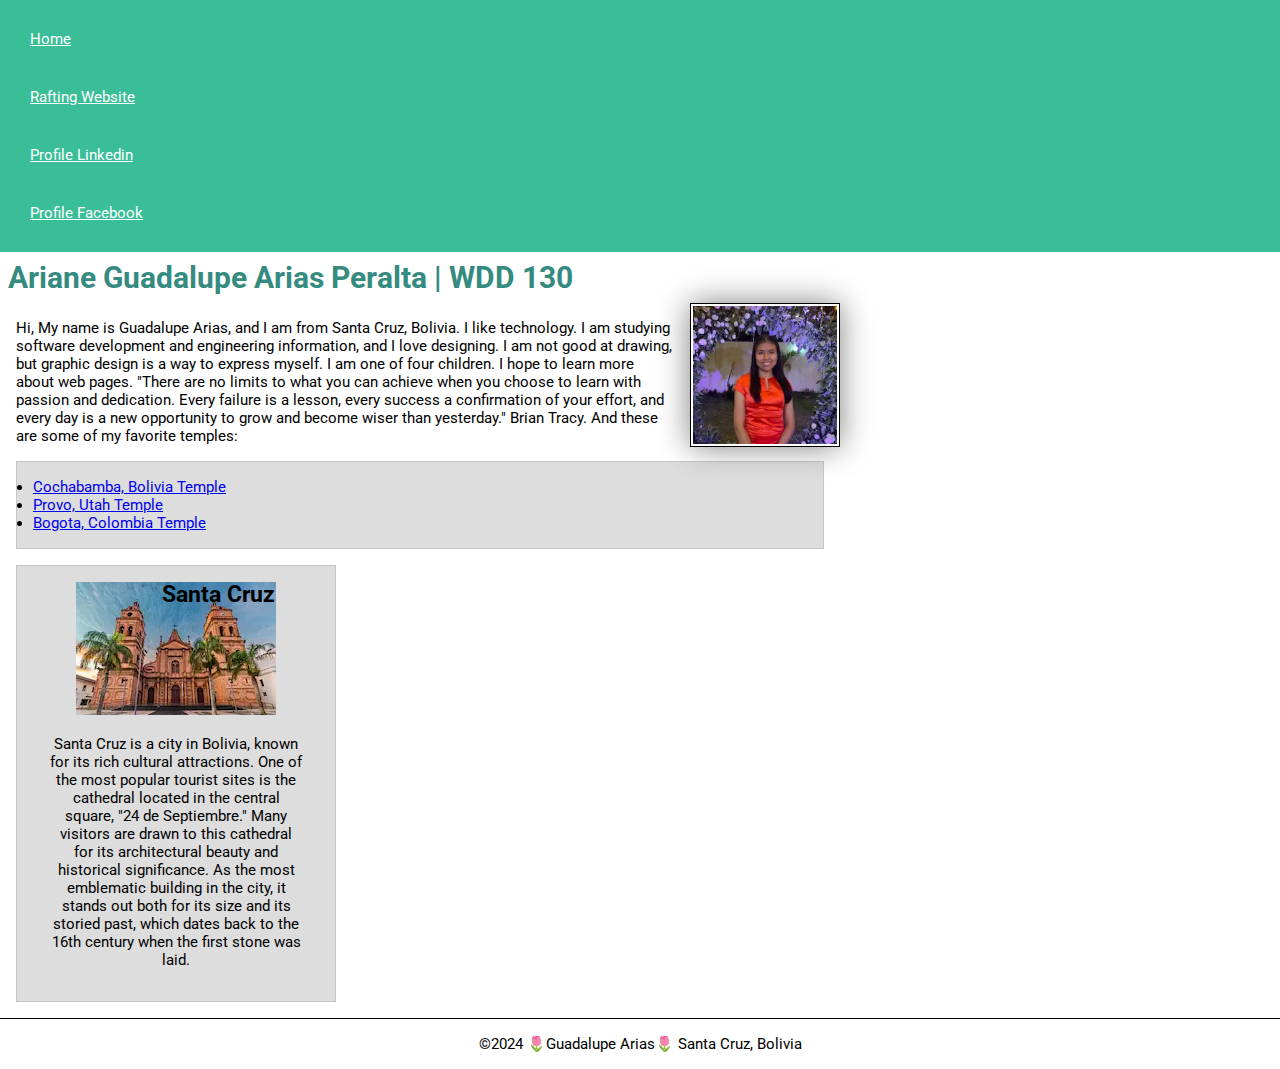
<file: index.html>
<!DOCTYPE html>   <!-- wednesday 11/19/24 -->
<html lang="en-US">
  <head>
    <meta charset="utf-8">
    <meta name="viewport" content="width=device-width,initial-scale=1.0">
    <title>Guadalupe Arias Peralta | WDD 130</title>
    <meta name="description" content="Guadalupe Arias, WDD130, learns about a tourist spot, one of the most beautiful infrastructures in Santa Cruz, Bolivia">
    <meta name="author" content="Guadalupe Arias">
    <link rel ="stylesheet" href="styles/styles.css">
    <link rel="preconnect" href="https://fonts.googleapis.com">
    <link rel="preconnect" href="https://fonts.gstatic.com" crossorigin>
    <link href="https://fonts.googleapis.com/css2?family=Roboto:ital,wght@0,100;0,300;0,400;0,500;0,700;0,900;1,100;1,300;1,400;1,500;1,700;1,900&family=Tinos:ital,wght@0,400;0,700;1,400;1,700&display=swap" rel="stylesheet">
  </head>

  <body>
    <header>
      <nav>
        <a href="#">Home</a>
        <a href="wwr/">Rafting Website</a>
        <a href="www.linkedin.com/in/guadalupe-arias-peralta-755a2520a">Profile Linkedin</a>
        <a href="https://www.facebook.com/arianeguadalupe.ariasperalta?mibextid=ZbWKwL">Profile Facebook</a>
      </nav>
    </header>
    <main>
      <h1>Ariane Guadalupe Arias Peralta | WDD 130</h1>
      <img src="images/profile.webp" alt=" I am Guadalupe Arias" width="200">
      <p> Hi, My name is Guadalupe Arias, and I am from Santa Cruz, Bolivia. I like technology. I am studying software development and engineering information, and I love designing. I am not good at drawing, but graphic design is a way to express myself. I am one of four children. I hope to learn more about web pages. "There are no limits to what you can achieve when you choose to learn with passion and dedication. Every failure is a lesson, every success a confirmation of your effort, and every day is a new opportunity to grow and become wiser than yesterday." Brian Tracy. And these are some of my favorite temples:</p>
      <ul class="box">
        <li><a href="https://newsroom.churchofjesuschrist.org/article/cochabamba-bolivia-temple" target="_blank">Cochabamba, Bolivia Temple</a></li>
        <li><a href="https://newsroom.churchofjesuschrist.org/article/provo-utah-temple" target="_blank"> Provo, Utah Temple</a></li>
        <li><a href="https://newsroom.churchofjesuschrist.org/article/bogot%C3%A1-colombia-temple" target="_blank">Bogota, Colombia Temple</a></li>
      </ul>
    </main>
    <aside class="box">
      <h2>Santa Cruz</h2>
      <img src="images/santacruz.webp" alt="santa cruz cathedral ">
      <p>Santa Cruz is a city in Bolivia, known for its rich cultural attractions. One of the most popular tourist sites is the cathedral located in the central square, "24 de Septiembre." Many visitors are drawn to this cathedral for its architectural beauty and historical significance. As the most emblematic building in the city, it stands out both for its size and its storied past, which dates back to the 16th century when the first stone was laid.</p>
    </aside>
    <footer>
      <p> ©2024 🌷Guadalupe Arias🌷 Santa Cruz, Bolivia</p>
    </footer>
  </body>
</html>
</file>
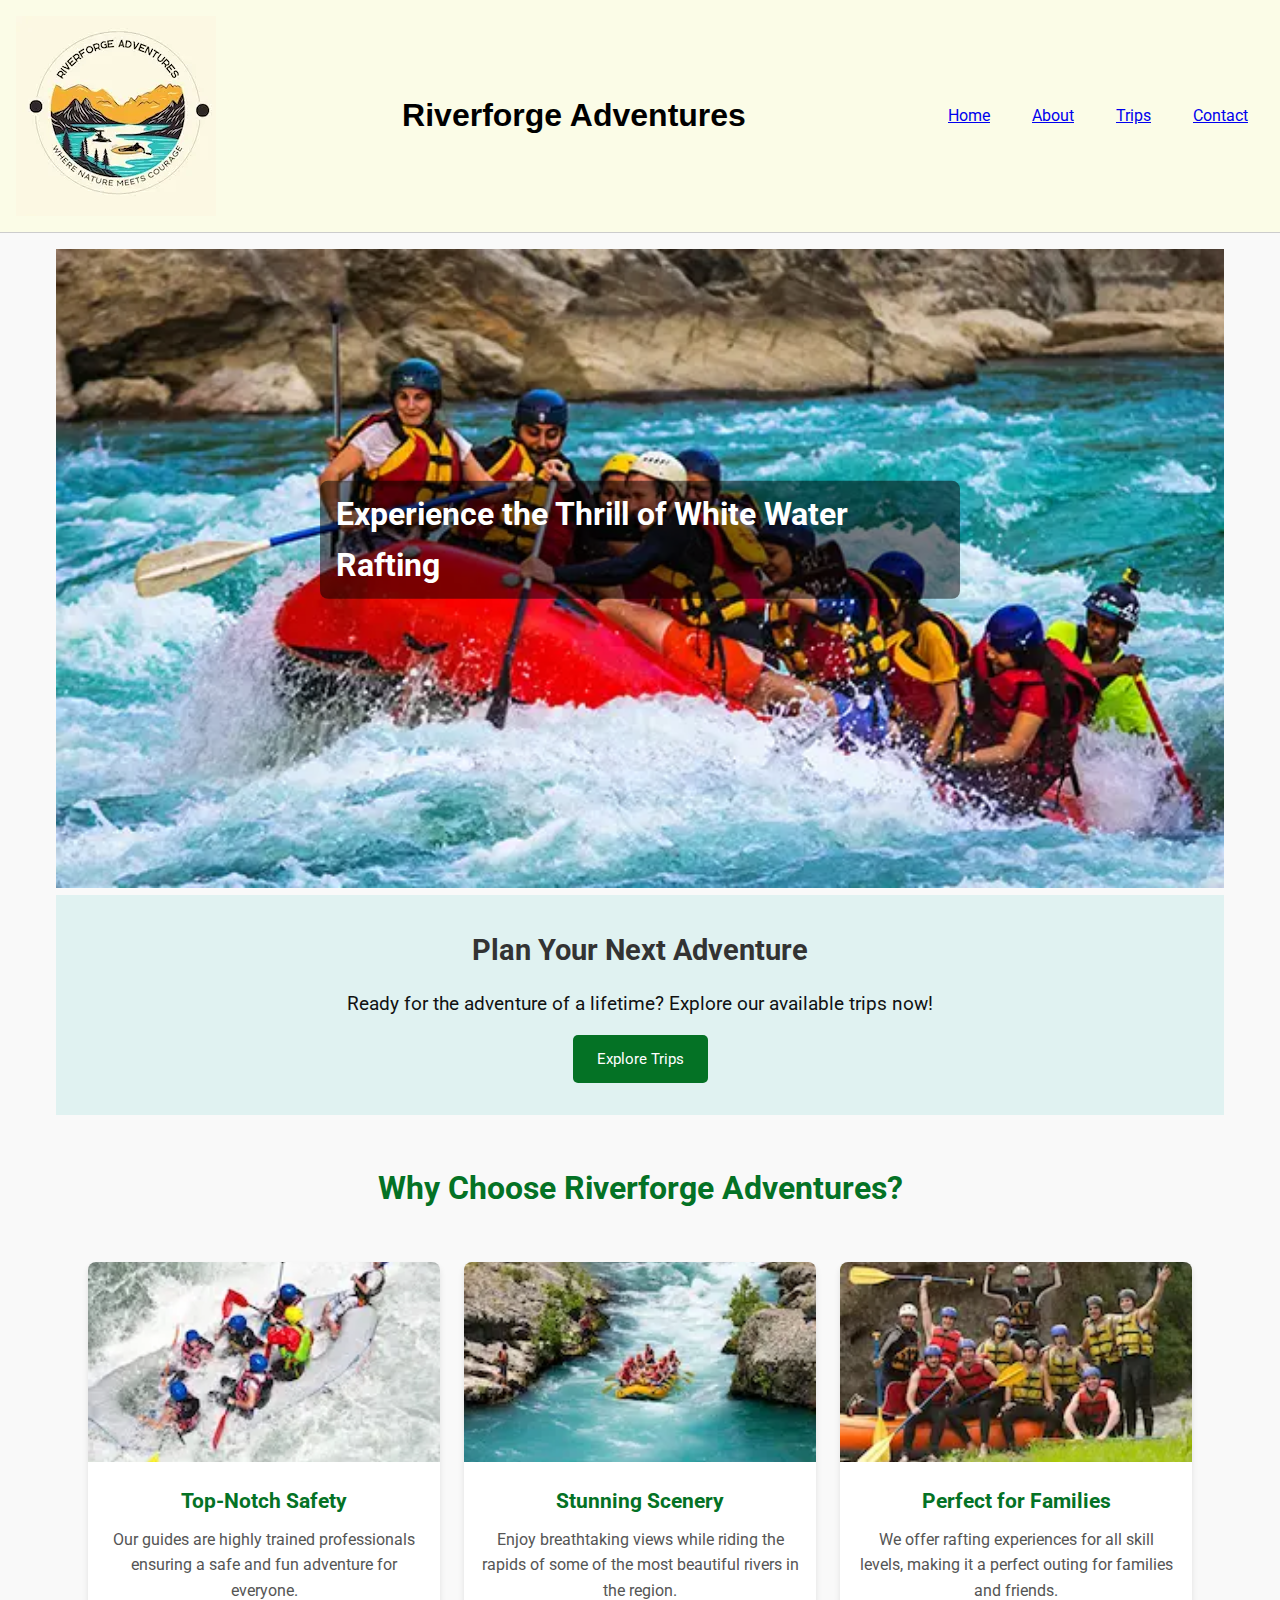
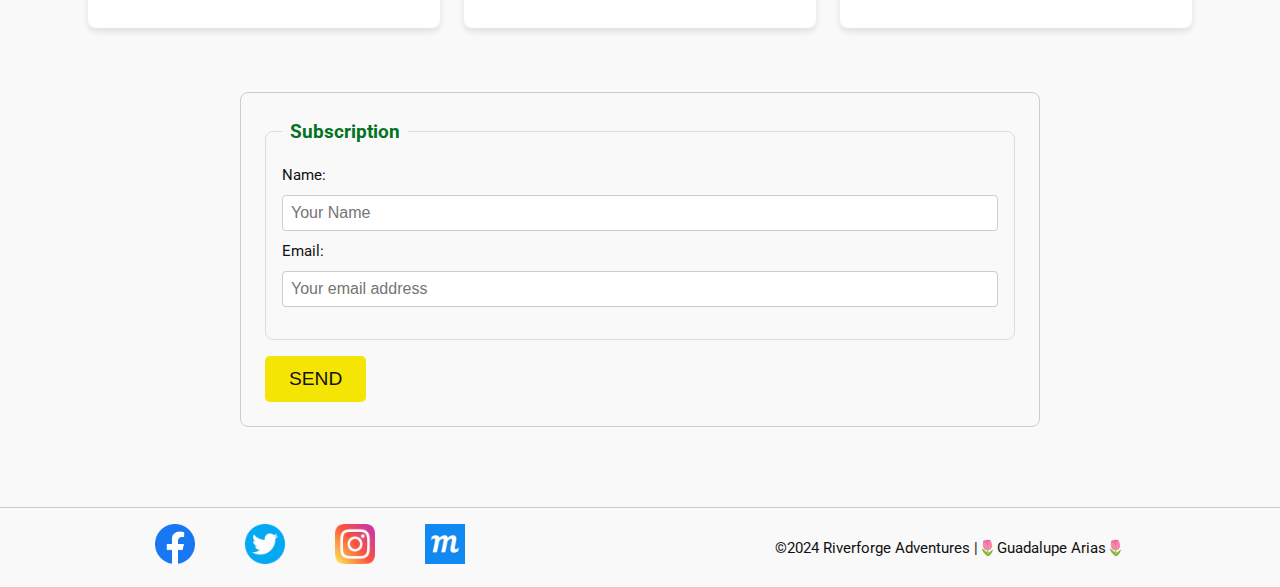
<file: wwr/index.html>
<!DOCTYPE html>
<html lang="en-US">
    <head>
        <meta charset="utf-8">
        <meta name="viewport" content="width=device-width,initial-scale=1.0">
        <title>Homepage - Riverforge Adventures</title>
        <meta name="description" content="Welcome Home page.">
        <meta name="author" content="Guadalupe Arias">
        <link rel="preconnect" href="https://fonts.googleapis.com">
        <link rel="preconnect" href="https://fonts.gstatic.com" crossorigin>
        <link href="https://fonts.googleapis.com/css2?family=Roboto&display=swap" rel="stylesheet">
        <link rel="stylesheet" href="styles/index.css">
    </head>
    <body>
        <header>
                <img src="images/logo.webp" alt="Logo">
                <h1>Riverforge Adventures</h1>
                        <nav>
                            <ul class="navigation">
                            <li><a href="index.html">Home</a></li>
                            <li><a href="about.html">About</a></li>
                            <li><a href="trips.html">Trips</a></li>
                            <li><a href="contact.html">Contact</a></li>
                            </ul>
                        </nav>
        </header>
        <main>
          <section class="hero">
            <img src="images/rafting.webp" alt="Placeholder image" width="850" height="300">
            <h2>Experience the Thrill of White Water Rafting</h2>
        </section>
        <section class="cta">
            <h2>Plan Your Next Adventure</h2>
            <p>Ready for the adventure of a lifetime? Explore our available trips now!</p>
            <a href="trips.html" class="btn">Explore Trips</a>
        </section>
        <section class="grid-layout">
          <h2>Why Choose Riverforge Adventures?</h2>
          <div class="grid-container">
              <div class="grid-item">
                <img src="images/8.webp" alt="Safety on the river" width="300" height="200">
                  <h3>Top-Notch Safety</h3>
                  <p>Our guides are highly trained professionals ensuring a safe and fun adventure for everyone.</p>
              </div>
              <div class="grid-item">
                  <img src="images/6.webp" alt="Beautiful river scenery" width="300" height="200">
                  <h3>Stunning Scenery</h3>
                  <p>Enjoy breathtaking views while riding the rapids of some of the most beautiful rivers in the region.</p>
              </div>
              <div class="grid-item">
                  <img src="images/happy.webp" alt="Family enjoying rafting" width="300" height="200">
                  <h3>Perfect for Families</h3>
                  <p>We offer rafting experiences for all skill levels, making it a perfect outing for families and friends.</p>
              </div>
          </div>
      </section>
                <form>
                    <fieldset>
                      <legend><strong>Subscription</strong></legend>
                      <div class="form-item column2">
                        <label for="name">Name:</label>
                        <input type="text" id="name" name="name" placeholder="Your Name">
                        
                        <label for="email">Email:</label>
                        <input type="email" id="email" name="email" placeholder="Your email address">
                      </div>
                    </fieldset>
                    <button type="submit">SEND</button>
                </form>
        </main>
        <footer>
            <nav class="sociallinks"> 
                <a href="https://facebook.com">
                  <img src="images/facebook.webp" alt="Facebook">
                </a>
                <a href="https://twitter.com">
                  <img src="images/twitter.webp" alt="Twitter">
                </a>
                <a href="https://instagram.com">
                  <img src="images/instagram.webp" alt="Instagram" >
                </a>
                <a href="https://app.moqups.com/Uu0Hq6NeCBAgQ7KwRoPoowmLbHxGJdHB/view/page/ad12de680">
                    <img src="images/m.webp" alt="wireframe">
                  </a>
            </nav>
            <p> ©2024 Riverforge Adventures |🌷Guadalupe Arias🌷</p>
        </footer>
    </body>
</html>
</file>
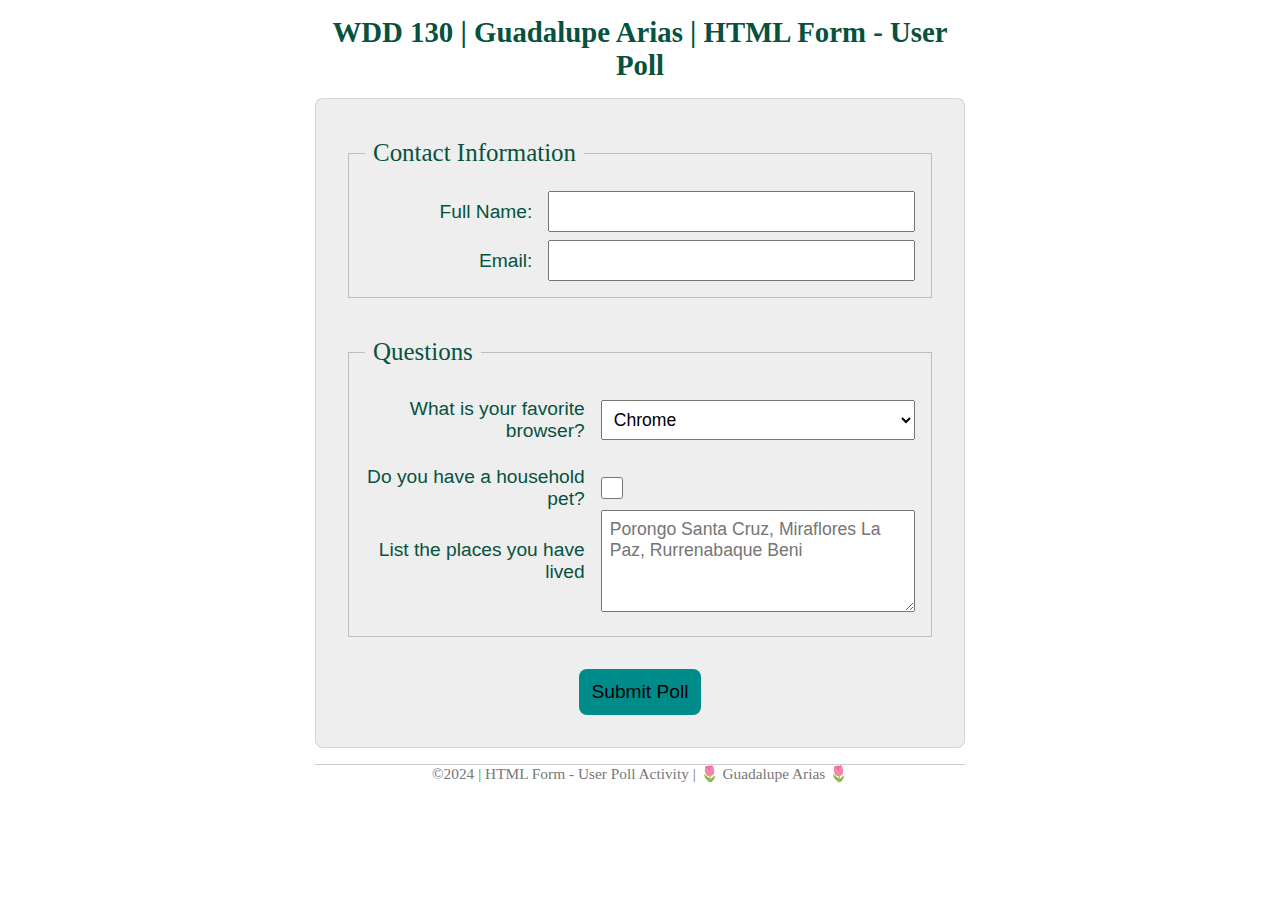
<file: week5/pol-form.html>
<!DOCTYPE html>
<html lang="en-us">
<head>
    <meta charset="utf-8">
    <meta name="viewport" content="width=device-width, initial-scale=1">
    <title>WDD 130 | HTML Form - User Poll</title>
</head>
<body>
    <header>
        <h1>WDD 130 | Guadalupe Arias | HTML Form - User Poll</h1>
        <link rel="stylesheet" href="style/poll-form.css">
        <link rel="preconnect" href="https://fonts.googleapis.com">
        <link rel="preconnect" href="https://fonts.gstatic.com" crossorigin>
        <link href="https://fonts.googleapis.com/css2?family=Roboto&display=swap" rel="stylesheet">
    </header>
    <main>
        <form>
            <fieldset>
              <legend>Contact Information</legend>
              <div class="form-item column2">
                <label for="fullname">Full Name:</label>
                <input type="text" id="fullname" name="fullname">
              </div>
              <div class="form-item column2">
                <label for="email">Email:</label>
                <input type="email" id="email" name="email">
            </div>
            </fieldset>
            <fieldset>
                <legend>Questions</legend>
                <div class="form-item column1">
                 <label for="browser">What is your favorite browser?</label>
                 <select id="browser" name="browser">
                    <option value="chrome">Chrome</option>
                    <option value="firefox">Firefox</option>
                    <option value="safari">Safari</option>
                    <option value="edge">Edge</option>
                    <option value="brave">Brave</option>
                    <option value="other">Other</option>
                 </select>
                </div>
              <div class="form-item column1">
                <label for="pet">Do you have a household pet?</label>
                <input type="checkbox" id="pet" name="pet">
                <label for="feedback">List the places you have lived</label>
                <textarea id="feedback" name="feedback" rows="4" placeholder="Porongo Santa Cruz, Miraflores La Paz, Rurrenabaque Beni"></textarea>
              </div>
            </fieldset>
            <button type="submit">Submit Poll</button>
        </form>
    </main>
    <footer>
        <p>©2024 | HTML Form - User Poll Activity | 🌷 Guadalupe Arias 🌷</p>
    </footer>
</body>
</html>
</file>
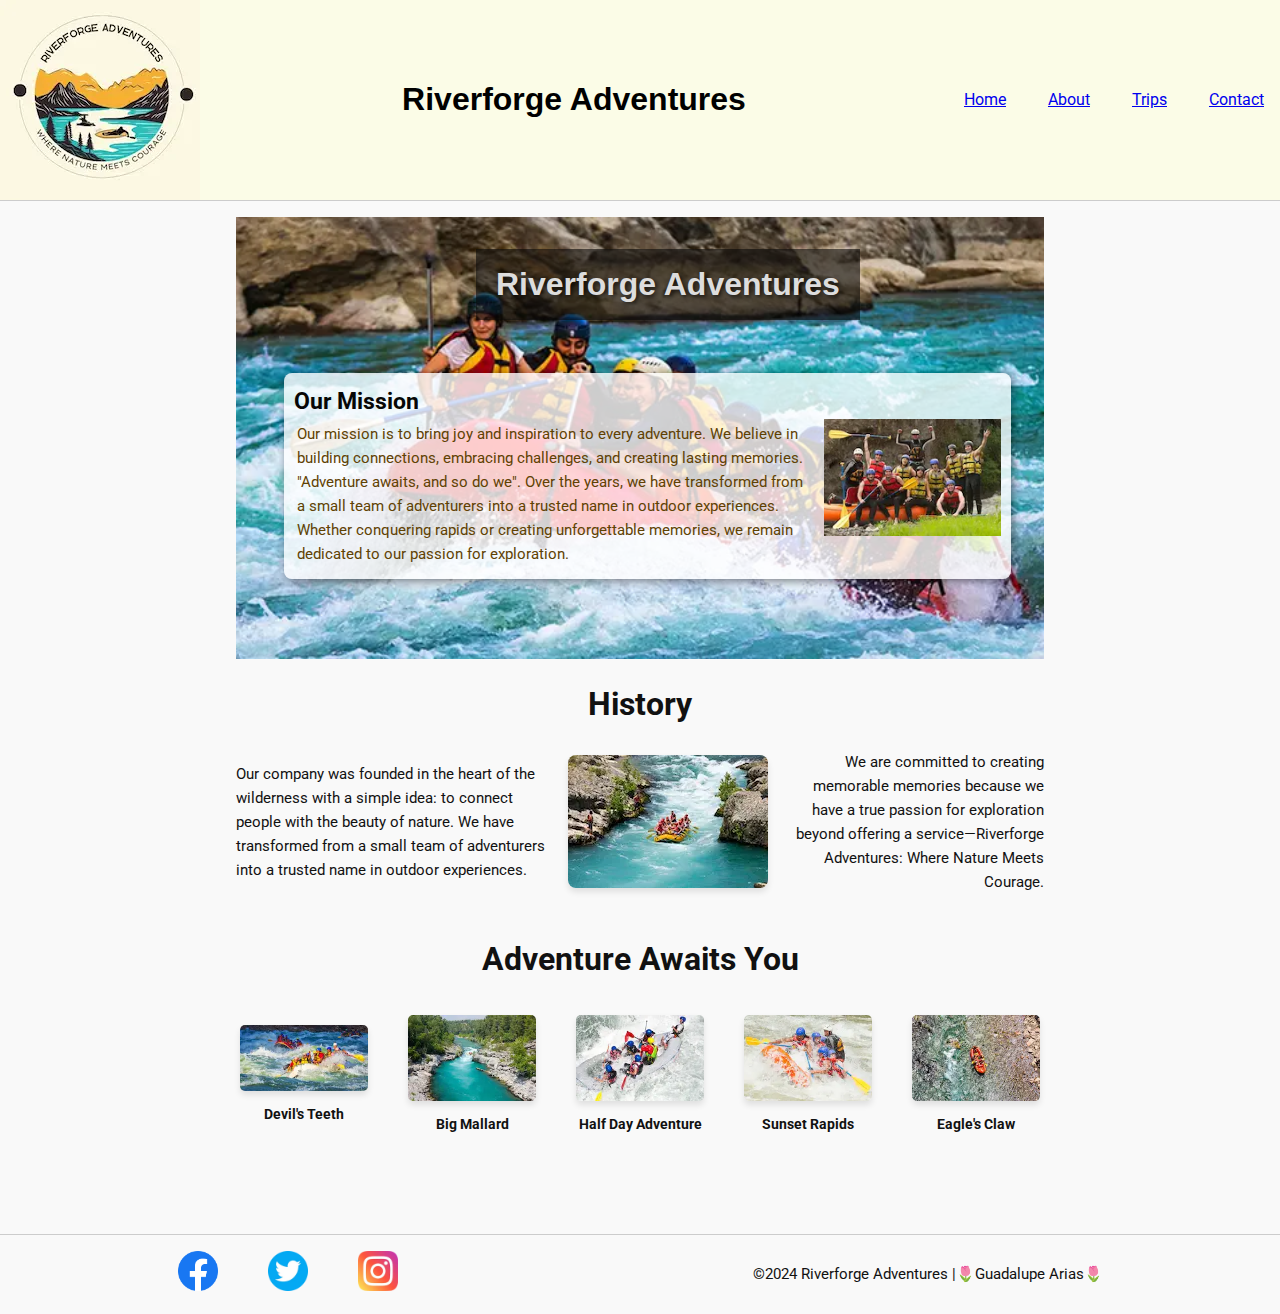
<file: wwr/about.html>
<!DOCTYPE html>
<html lang="en-US">
    <head>
        <meta charset="utf-8">
        <meta name="viewport" content="width=device-width,initial-scale=1.0">
        <title>About Us - Riverforge Adventures</title>
        <meta name="description" content="Home about Us trips contact us">
        <meta name="author" content="Guadalupe Arias">
        <link rel ="stylesheet" href="styles/rafting.css">
        <link rel="preconnect" href="https://fonts.googleapis.com">
        <link rel="preconnect" href="https://fonts.gstatic.com" crossorigin>
        <link href="https://fonts.googleapis.com/css2?family=Roboto&display=swap" rel="stylesheet">
    </head>
    <body>
        <header>
                <img src="images/logo.webp" alt="Logo">
                <h1>Riverforge Adventures</h1>
                        <nav>
                            <ul class="navigation">
                            <li><a href="index.html">Home</a></li>
                            <li><a href="about.html">About</a></li>
                            <li><a href="trips.html">Trips</a></li>
                            <li><a href="contact.html">Contact</a></li>
                            </ul>
                        </nav>
        </header>
        <main>
            <div class="hero">
                <img src="images/rafting.webp" alt="Placeholder image" width="850" height="300">
                <h1>Riverforge Adventures</h1>
               <article>
                <h2>Our Mission</h2> 
                <img src="images/happy.webp" alt="A happy customer" width="300">
                <p>Our mission is to bring joy and inspiration to every adventure. We believe in building connections, embracing challenges, and creating lasting memories. "Adventure awaits, and so do we". Over the years, we have transformed from a small team of adventurers into a trusted name in outdoor experiences. Whether conquering rapids or creating unforgettable memories, we remain dedicated to our passion for exploration.</p>
            </article>
            </div>
            <section class="History">
                <h2 class="title">History</h2>
                <div class="content">
                <p class="p1">Our company was founded in the heart of the wilderness with a simple idea: to connect people with the beauty of nature. We have transformed from a small team of adventurers into a trusted name in outdoor experiences.</p>
                <img src="images/6.webp" alt="A happy customer">
                <p class="p2">We are committed to creating memorable memories because we have a true passion for exploration beyond offering a service—Riverforge Adventures: Where Nature Meets Courage.</p> 
                </div>
            </section>
            <section class="adventures">
                <h2 class="title">Adventure Awaits You</h2>
                <figure>
                    <img src="images/1.webp" alt="Devil's Teeth">
                    <figcaption>Devil's Teeth</figcaption>
                </figure>
                <figure>
                    <img src="images/2.webp" alt="Big Mallard">
                    <figcaption>Big Mallard</figcaption>
                </figure>
                <figure>
                    <img src="images/8.webp" alt="Half Day Adventure">
                    <figcaption>Half Day Adventure</figcaption>
                </figure>
                <figure>
                    <img src="images/4.webp" alt="Sunset Rapids">
                    <figcaption>Sunset Rapids</figcaption>
                </figure>
                <figure>
                    <img src="images/5.webp" alt="Eagle's Claw">
                    <figcaption>Eagle's Claw</figcaption>
                </figure>
            </section>
        </main>
        <footer>
            <nav class="sociallinks"> 
                <a href="https://facebook.com">
                  <img src="images/facebook.webp" alt="Facebook">
                </a>
                <a href="https://twitter.com">
                  <img src="images/twitter.webp" alt="Twitter">
                </a>
                <a href="https://instagram.com">
                  <img src="images/instagram.webp" alt="Instagram" >
                </a>
            </nav>
            <p> ©2024 Riverforge Adventures |🌷Guadalupe Arias🌷</p>
        </footer>
    </body>
</html>
</file>
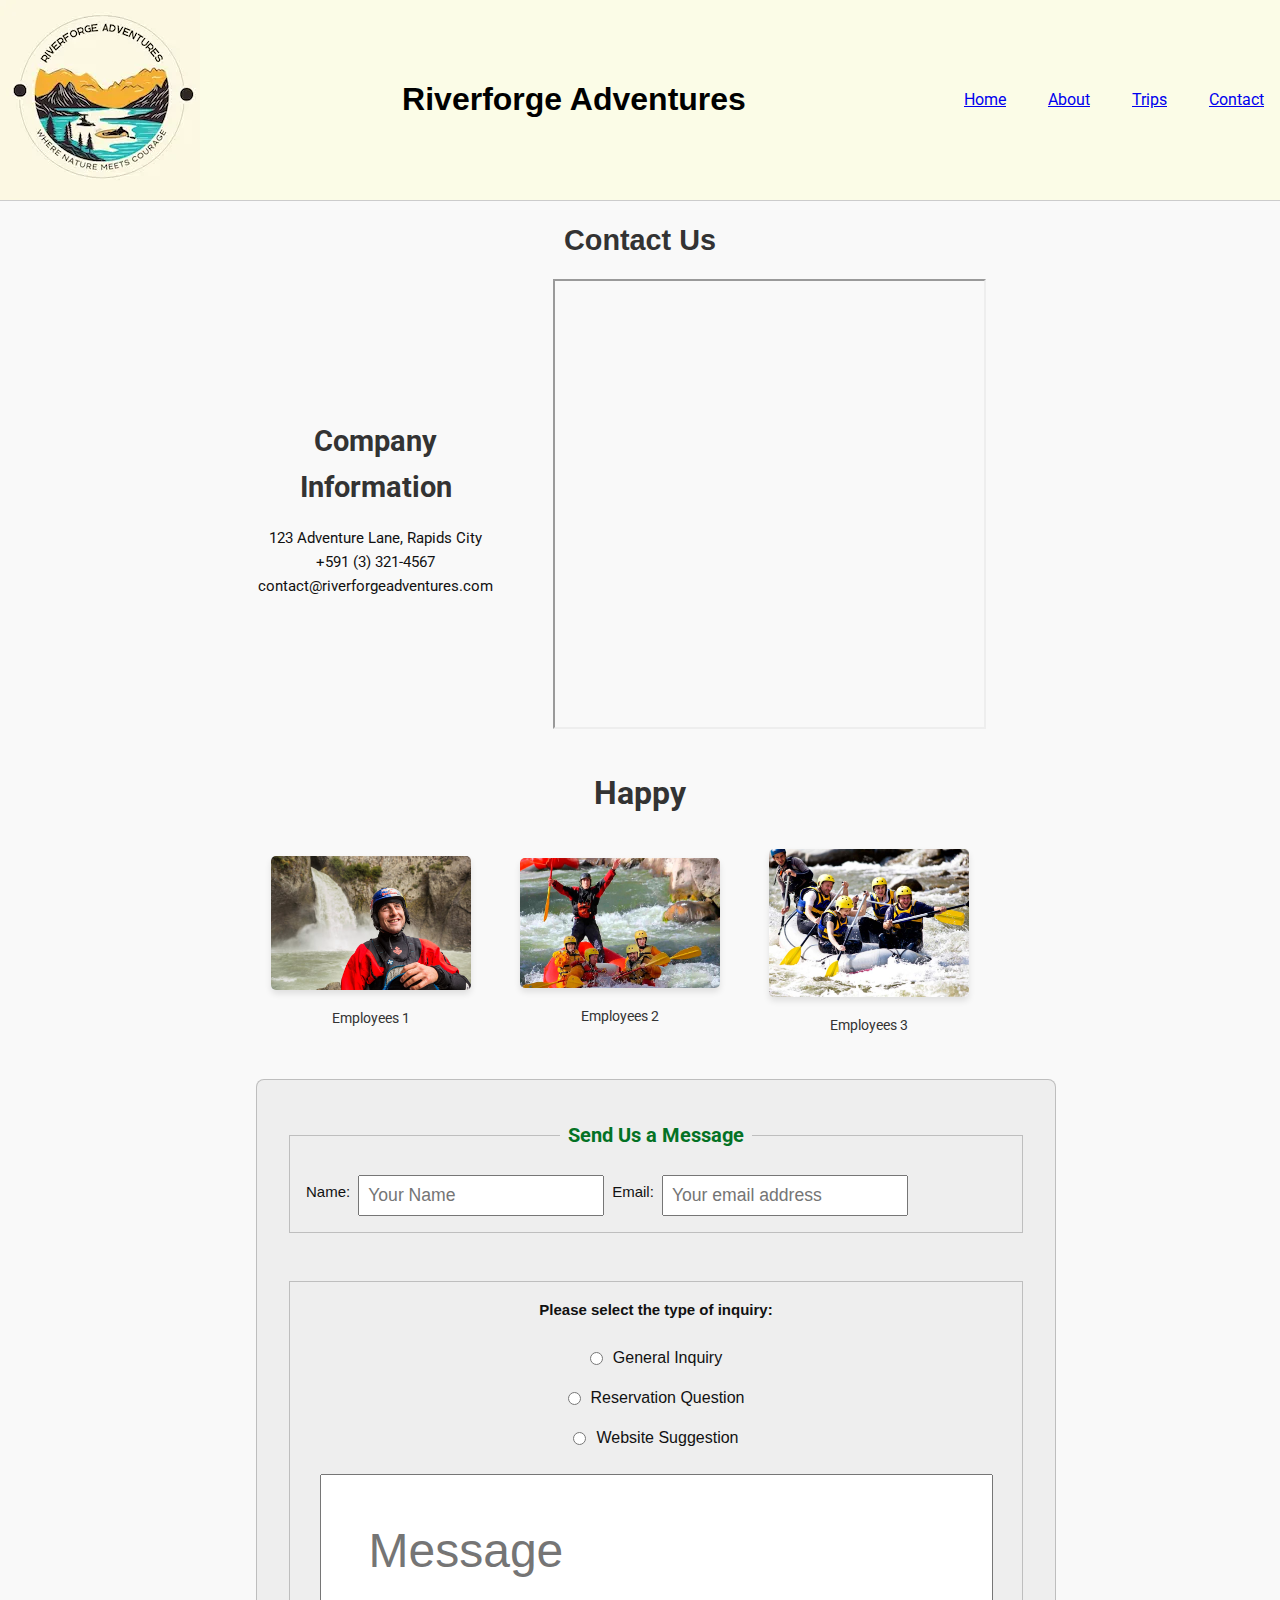
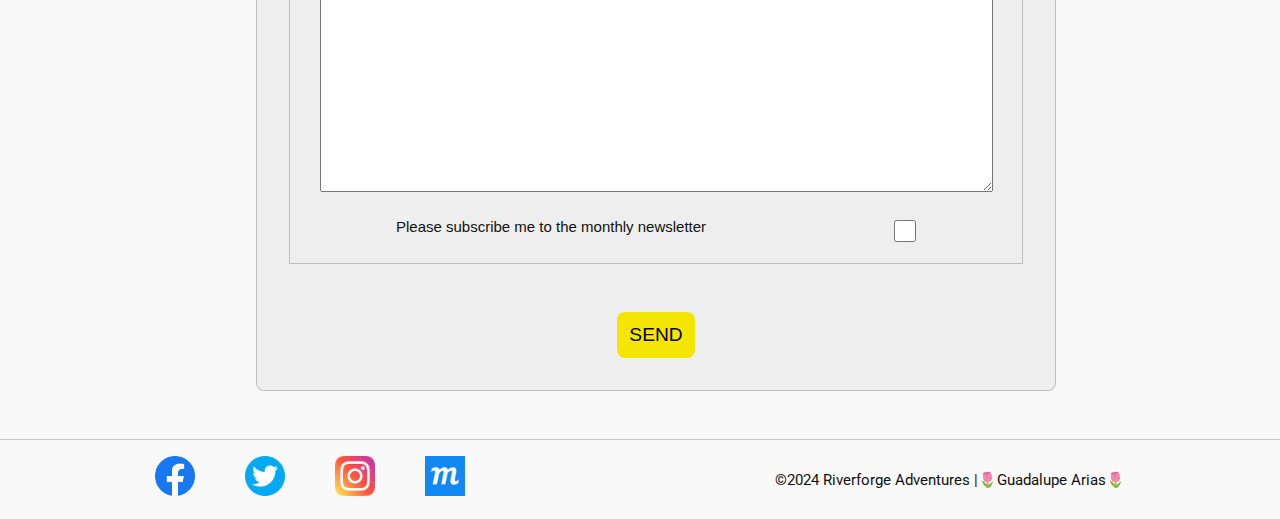
<file: wwr/contact.html>
<!DOCTYPE html>
<html lang="en-US">
    <head>
        <meta charset="utf-8">
        <meta name="viewport" content="width=device-width,initial-scale=1.0">
        <title>Contact us - Riverforge Adventures</title>
        <meta name="description" content="Get in touch with Riverforge Adventures. Contact us.">
        <meta name="author" content="Guadalupe Arias">
        <link rel="preconnect" href="https://fonts.googleapis.com">
        <link rel="preconnect" href="https://fonts.gstatic.com" crossorigin>
        <link href="https://fonts.googleapis.com/css2?family=Roboto&display=swap" rel="stylesheet">
        <link rel="stylesheet" href="styles/contact.css">
    </head>
    <body>
        <header>
                <img src="images/logo.webp" alt="Logo">
                <h1>Riverforge Adventures</h1>
                        <nav>
                            <ul class="navigation">
                            <li><a href="index.html">Home</a></li>
                            <li><a href="about.html">About</a></li>
                            <li><a href="trips.html">Trips</a></li>
                            <li><a href="contact.html">Contact</a></li>
                            </ul>
                        </nav>
        </header>
        <main>
            <h1>Contact Us</h1>
             <section class="contact">
                   <div class="Information">
                        <h2>Company Information</h2>
                        <p> 123 Adventure Lane, Rapids City</p>
                        <p>+591 (3) 321-4567</p>
                        <p>contact@riverforgeadventures.com</p>
                    </div>
                    <section class="map">
                        <iframe src="https://www.google.com/maps/embed?pb=!1m14!1m12!1m3!1d37251.42624455916!2d-63.20518288438952!3d-17.55018267903912!2m3!1f0!2f0!3f0!3m2!1i1024!2i768!4f13.1!5e0!3m2!1ses-419!2sbo!4v1733453822853!5m2!1ses-419!2sbo" width="600" height="450" allowfullscreen="" loading="lazy" referrerpolicy="no-referrer-when-downgrade"></iframe>  
                    </section>
             </section>
                <section class="employees">
                        <h2 class="title">Happy</h2>
                        <figure>
                            <img src="images/e1.avif" alt="Employees 1">
                            <figcaption>Employees 1</figcaption>
                        </figure>
                        <figure>
                            <img src="images/e2.jpg" alt="Employees 2">
                            <figcaption>Employees 2</figcaption>
                        </figure>
                        <figure>
                            <img src="images/e3.jpg" alt="Employees 3">
                            <figcaption>Employees 3</figcaption>
                        </figure>
                </section>

                <form>
                    <fieldset>
                      <legend><strong>Send Us a Message</strong></legend>
                      <div class="form-item column2">
                        <label for="name">Name:</label>
                        <input type="text" id="name" name="name" placeholder="Your Name">
                        
                        <label for="email">Email:</label>
                        <input type="email" id="email" name="email" placeholder="Your email address">
                      </div>
                    </fieldset>
                    <fieldset class="column1">
                        <div class="form-item column1">
                                <label><strong>Please select the type of inquiry:</strong></label>
                                <div class="radio-group">
                                    <label for="general">
                                        <input type="radio" name="inquiryType" value="general" id="general" required>
                                        General Inquiry
                                      </label>
                                  
                                      <label for="reservation">
                                        <input type="radio" name="inquiryType" value="reservation" id="reservation">
                                        Reservation Question
                                      </label>
                                  
                                      <label for="suggestion">
                                        <input type="radio" name="inquiryType" value="suggestion" id="suggestion">
                                        Website Suggestion
                                      </label>
                              </div>
                        </div>
                      <div>
                         <textarea id="feedback" name="feedback" rows="4" placeholder="Message"></textarea>
                     </div>
                        <div class="form-item column2">
                            <label for="subscribe">Please subscribe me to the monthly newsletter</label>
                            <input type="checkbox" id="subscribe" name="subscribe">
                        </div>
                    </fieldset>
                    <button type="submit">SEND</button>
                </form>
        </main>
        <footer>
            <nav class="sociallinks"> 
                <a href="https://facebook.com">
                  <img src="images/facebook.webp" alt="Facebook">
                </a>
                <a href="https://twitter.com">
                  <img src="images/twitter.webp" alt="Twitter">
                </a>
                <a href="https://instagram.com">
                  <img src="images/instagram.webp" alt="Instagram" >
                </a>
                <a href="https://app.moqups.com/Uu0Hq6NeCBAgQ7KwRoPoowmLbHxGJdHB/view/page/ad12de680">
                    <img src="images/m.webp" alt="wireframe">
                  </a>
            </nav>
            <p> ©2024 Riverforge Adventures |🌷Guadalupe Arias🌷</p>
        </footer>
    </body>
</html>
</file>
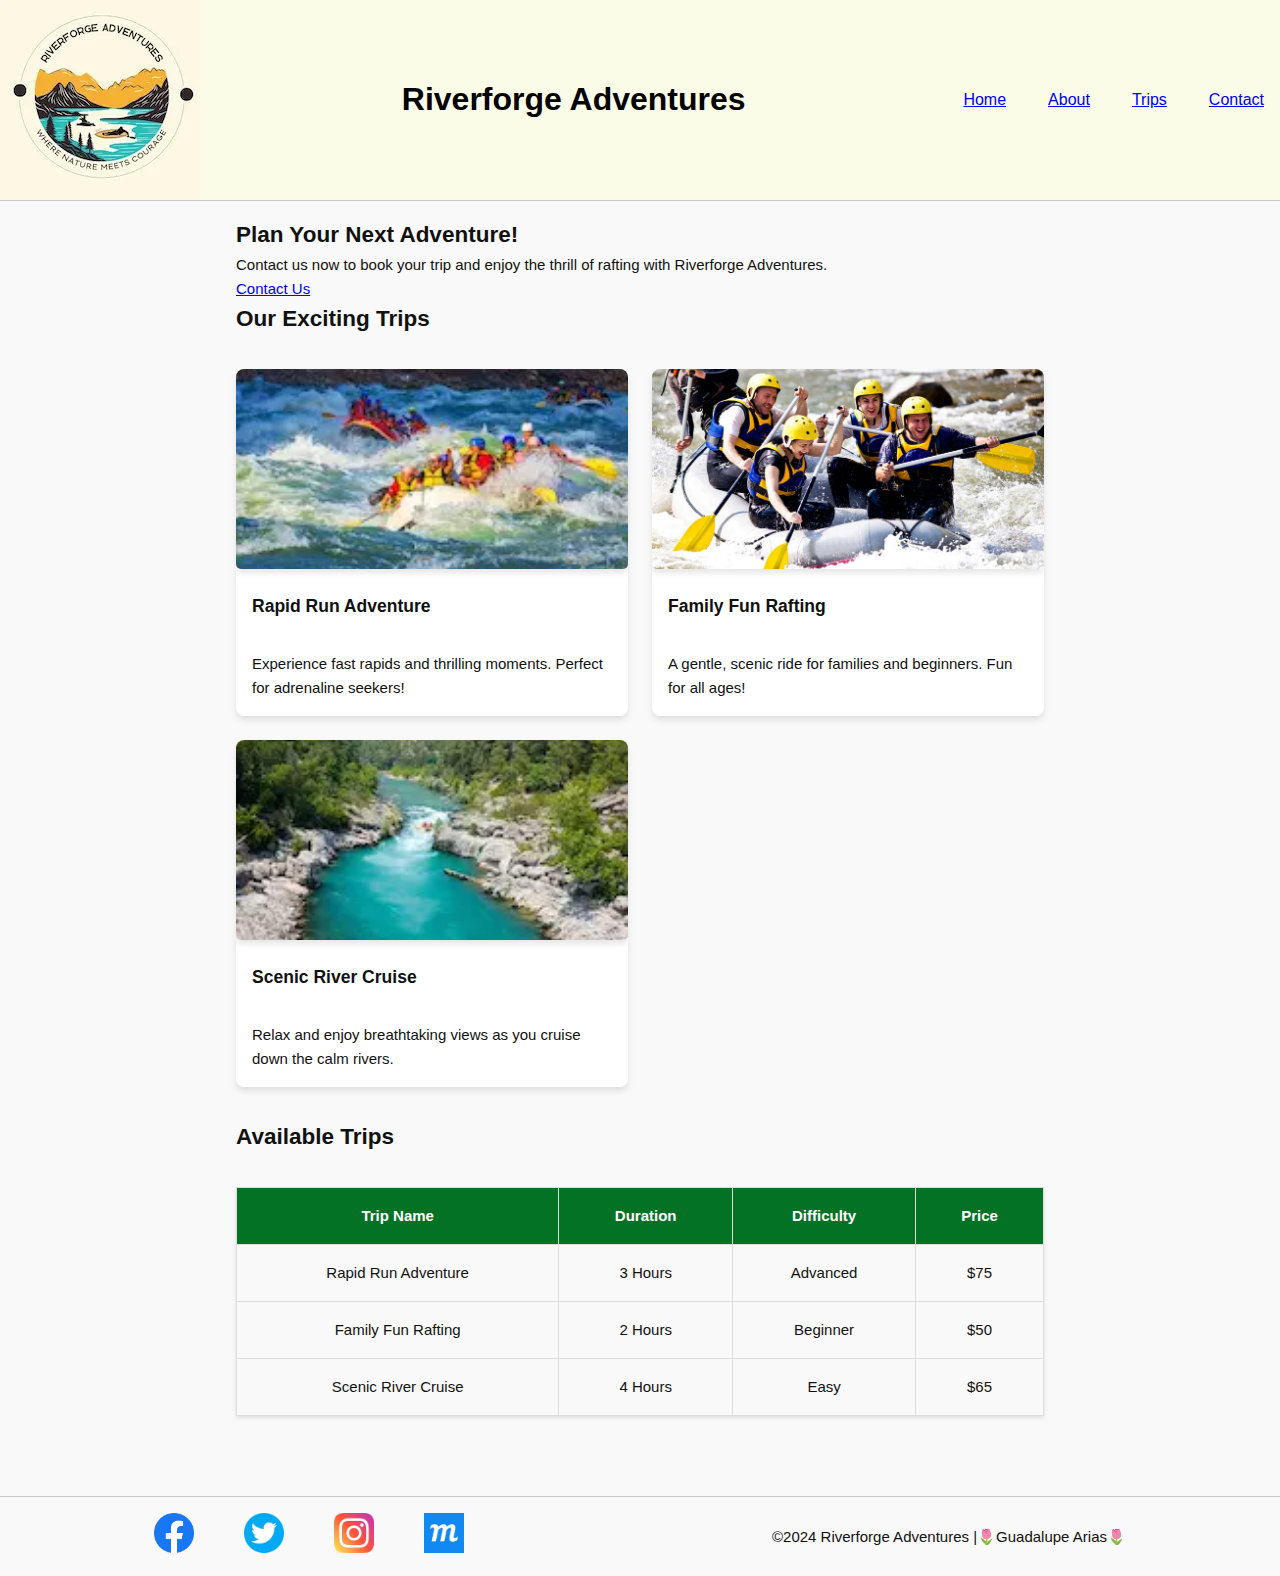
<file: wwr/trips.html>
<!DOCTYPE html>
<html lang="en-US">
    <head>
        <meta charset="utf-8">
        <meta name="viewport" content="width=device-width,initial-scale=1.0">
        <title>Homepage - Riverforge Adventures</title>
        <meta name="description" content="Get in touch with Riverforge Adventures. Contact us.">
        <meta name="author" content="Guadalupe Arias">
        <link rel="stylesheet" href="styles/rafting.css">
    </head>
    <body>
        <header>
                <img src="images/logo.webp" alt="Logo">
                <h1>Riverforge Adventures</h1>
                        <nav>
                            <ul class="navigation">
                            <li><a href="index.html">Home</a></li>
                            <li><a href="about.html">About</a></li>
                            <li><a href="trips.html">Trips</a></li>
                            <li><a href="contact.html">Contact</a></li>
                            </ul>
                        </nav>
        </header>
        <main>
          <section class="cta">
              <h2>Plan Your Next Adventure!</h2>
              <p>Contact us now to book your trip and enjoy the thrill of rafting with Riverforge Adventures.</p>
              <a href="contact.html" class="btn">Contact Us</a>
          </section>
  
          <section class="trip-descriptions">
              <h2>Our Exciting Trips</h2>
              <div class="grid-container">
                  <div class="grid-item">
                      <img src="images/1.webp" alt="Adventure Trip 1">
                      <h3>Rapid Run Adventure</h3>
                      <p>Experience fast rapids and thrilling moments. Perfect for adrenaline seekers!</p>
                  </div>
                  <div class="grid-item">
                      <img src="images/e3.jpg" alt="Family Rafting Trip">
                      <h3>Family Fun Rafting</h3>
                      <p>A gentle, scenic ride for families and beginners. Fun for all ages!</p>
                  </div>
                  <div class="grid-item">
                      <img src="images/2.webp" alt="Scenic River Trip">
                      <h3>Scenic River Cruise</h3>
                      <p>Relax and enjoy breathtaking views as you cruise down the calm rivers.</p>
                  </div>
              </div>
          </section>
  
          <section class="trips-table">
              <h2>Available Trips</h2>
              <table>
                  <thead>
                      <tr>
                          <th>Trip Name</th>
                          <th>Duration</th>
                          <th>Difficulty</th>
                          <th>Price</th>
                      </tr>
                  </thead>
                  <tbody>
                      <tr>
                          <td>Rapid Run Adventure</td>
                          <td>3 Hours</td>
                          <td>Advanced</td>
                          <td>$75</td>
                      </tr>
                      <tr>
                          <td>Family Fun Rafting</td>
                          <td>2 Hours</td>
                          <td>Beginner</td>
                          <td>$50</td>
                      </tr>
                      <tr>
                          <td>Scenic River Cruise</td>
                          <td>4 Hours</td>
                          <td>Easy</td>
                          <td>$65</td>
                      </tr>
                  </tbody>
              </table>
          </section>
      </main>
        <footer>
            <nav class="sociallinks"> 
                <a href="https://facebook.com">
                  <img src="images/facebook.webp" alt="Facebook">
                </a>
                <a href="https://twitter.com">
                  <img src="images/twitter.webp" alt="Twitter">
                </a>
                <a href="https://instagram.com">
                  <img src="images/instagram.webp" alt="Instagram" >
                </a>
                <a href="https://app.moqups.com/Uu0Hq6NeCBAgQ7KwRoPoowmLbHxGJdHB/view/page/ad12de680">
                    <img src="images/m.webp" alt="wireframe">
                  </a>
            </nav>
            <p> ©2024 Riverforge Adventures |🌷Guadalupe Arias🌷</p>
        </footer>
    </body>
</html>
</file>
<file: styles/styles.css>
* {
    margin: 0;
    padding: 0;
    box-sizing: border-box;
}

body {
    font-size: 15px;
    font-family: Roboto, Arial, sans-serif;
}

nav{
    background-color: rgb(58, 190, 151);
    padding: 10px;
}
nav a {
     color: white;
     display: block;
     padding: 20px;
     
    }

h1 {
        color: rgb(53, 139, 128);
        padding: .5rem;
    }

.box {
    margin: 1rem;
    border: 1px solid rgb(0 0 0 / .1);
    padding: 1rem;
    background-color: #ddd;
    color: #000;
  }

main img {

    width: 150px;
    height: auto;
    border: 1px solid black;
    padding: 2px;
    box-shadow: 0 0 30px gray;
    float: right;
    margin: 0 0 1rem 1rem;
} 

p { margin: 1rem;}

aside {
    width: 20rem;
    text-align: center;
    position: relative;
}

aside img {
    width: 200px;
    height: auto;
}

aside h2{
    position: absolute;
    top: 15px;
	left: 145px;
}

footer{
    margin-top: 15px;
    border-top: 1px solid #000;
    text-align: center;
}

main {
    max-width: 840px;
}
</file>
<file: wwr/styles/index.css>
* {
    margin: 0;
    padding: 0;
    box-sizing: border-box;
}

body {
    font-family: 'Roboto', Arial, sans-serif;
    font-size: 15px;
    color: #111111; 
    background-color: #f9f9f9; 
    line-height: 1.6;
}

/* Header */
header {
    display: flex;
    justify-content: space-between;
    align-items: center;
    padding: 1rem;
    background-color: #fbfce7;
    border-bottom: 1px solid #ccc;
}

.header img {
    height: 50px;
    margin-right: 1rem;
}

h1 {
    font-size: 2rem;
    font-family:  Arial, sans-serif;
    text-align: center;
    color: #000;
}

nav ul.navigation {
    display: flex;
    justify-content: flex-end;
    list-style: none;
    gap: 10px;
}

.navigation a {
    font-size: 1rem;
    padding: 0.5rem 1rem;
    border-radius: 4px;
    transition: background-color 0.3s;
}

main {
    max-width: 1200px;
    margin: 0 auto;
    padding: 1rem;
}

main h1, main h2 {
    margin-bottom: 1rem;
    font-size: 1.8rem;
    color: #333;
}

.hero img {
    width: 100%;
    height: auto;
    object-fit: cover;
}

.hero h2 {
    position: absolute;
    top: 60%;
    left: 50%;
    transform: translate(-50%, -50%);
    color: white;
    font-size: 2rem;
    background: rgba(0, 0, 0, 0.5);
    padding: 0.5rem 1rem;
    border-radius: 8px;
}

/* CTA Section */
.cta {
    text-align: center;
    padding: 2rem;
    background-color: #e0f2f1;
}

.cta p {
    font-size: 1.2rem;
    margin-bottom: 1rem;
}

.cta .btn {
    display: inline-block;
    padding: 0.75rem 1.5rem;
    background-color: #047225;
    color: white;
    border-radius: 5px;
    text-decoration: none;
    transition: background-color 0.3s;
}

.cta .btn:hover {
    background-color: #035b1a;
}

/* Grid Layout */
.grid-layout {
    text-align: center;
    margin: 2rem auto;
    padding: 1rem;
}

.grid-layout h2 {
    margin-bottom: 2rem; 
    font-size: 2rem;
    color: #047225;
    font-weight: bold;
}

.grid-container {
    display: grid;
    grid-template-columns: repeat(3, 1fr); 
    gap: 1.5rem;
    padding: 1rem;
    max-width: 1200px; 
    margin: 0 auto; 
}

.grid-item {
    background-color: #fff;
    border-radius: 8px;
    box-shadow: 0 4px 6px rgba(0, 0, 0, 0.1);
    overflow: hidden;
    text-align: center;
    transition: transform 0.3s ease-in-out, box-shadow 0.3s ease-in-out;
}

.grid-item:hover {
    transform: translateY(-5px);
    box-shadow: 0 6px 10px rgba(0, 0, 0, 0.2);
}

.grid-item img {
    width: 100%;
    height: 200px;
    object-fit: cover;
}

.grid-item h3 {
    padding: 1rem 0 0.5rem;
    color: #047225;
    font-size: 1.3rem;
    font-weight: bold;
}

.grid-item p {
    padding: 0 1rem 1.5rem;
    font-size: 1rem;
    color: #555;
    line-height: 1.6;
}

/* Contact Form */
form {
    width: 100%;
    max-width: 800px;
    margin: 2rem auto;
    padding: 1.5rem;
    border: 1px solid #ccc;
    border-radius: 8px;
    background-color: #f9f9f9;
}

form .form-item {
    display: grid;
    gap: 0.5rem;
    margin-bottom: 1rem;
}

fieldset {
    border: 1px solid #ddd;
    border-radius: 8px;
    padding: 1rem;
    margin-bottom: 1rem;
}

fieldset legend {
    color: #047225;
    font-size: 1.2rem;
    padding: 0 0.5rem;
}

input, textarea, select {
    padding: 0.5rem;
    font-size: 1rem;
    width: 100%;
    border: 1px solid #ccc;
    border-radius: 4px;
}

button {
    background-color: rgb(245, 229, 4);
    border: none;
    padding: 0.75rem 1.5rem;
    border-radius: 5px;
    font-size: 1.2rem;
    cursor: pointer;
    color: #111;
    transition: background-color 0.3s;
}

button:hover {
    background-color: rgb(82, 80, 6);
    color: white;
}


/* Footer */
footer {
    margin-top: 2rem;
    padding: 1rem 0;
    border-top: 1px solid #ccc;
    display: flex;
    justify-content: space-around;
    align-items: center;
    max-width: 100%;
}

nav.sociallinks {
    display: flex;
    justify-content:center;
    gap: 50px;
}

nav.sociallinks a img {
    width: 40px;
    height: 40px;
}
</file>
<file: week5/style/poll-form.css>
*{
    margin: 0;
    padding: 0;
    box-sizing: border-box;
}
body {
    font-family:'Times New Roman', Times, serif;
    font-size: 1.2em;
    color: #06523f;
    background: #fff;
}

header{
    margin: 0 auto;
    width: 650px;
}

h1 {
    margin: 1rem;
    font-size: 1.5em;
    color:#06523f;
    text-align: center;
}

form {
    width: 650px;
    margin: 0 auto;
    padding: 1rem;
    border: 1px solid rgb(0 0 0 / 0.1);
    border-radius: 0.5rem;
    background-color: #eee;
    display: grid;
}

.form-item {
    display: grid;
    align-items: center;
}

.column1 {
    grid-template-columns: 3fr 4fr;
    margin:  0.5rem 0;
}

.column2 {
    grid-template-columns: 1fr 2fr;
}

fieldset {
    display: grid;
    grid-gap: .5rem;
    margin: 1rem;
    border: 1px solid rgb(0 0 0 / 0.2);
    padding: 1rem;
}

legend{
    padding: 0.5rem;
    color:#06523f;
    font-size: 1.3em;
}

label, input, button, select, textarea{
    font-family:Arial, Helvetica, sans-serif;
}

label {
    text-align:right;
    padding-right: 1rem;
}

input, select, textarea {
    padding: 0.5rem;
    font-size: 1.1rem;
}

input[type="checkbox"]{
    width: 22px;
    height: 22px;
    vertical-align: bottom
}

button {
    margin: 1rem auto;
    background-color: darkcyan;
    border: none;
    border-radius: .5rem;
    padding: .75rem; 
    font-size: 1.2rem; 
}

button:hover {
    background-color: darkgreen;
}

footer {
    margin: 1rem auto 0;
    width: 650px;
    text-align: center;
    font-size: 0.8em;
    color: #777;
    border-top: 1px solid #ccc;
}
</file>
<file: wwr/styles/rafting.css>
* {
    margin: 0;
    padding: 0;
    box-sizing: border-box;
}

body {
    font-family: Roboto, Arial, sans-serif;
    font-size: 15px;
    color: #111111; 
    background-color: #f9f9f9; 
    line-height: 1.6;
}

/* Header */
header {
    display: flex;
    justify-content: space-between;
    align-items: center;
    padding: 0;
    background-color: #fbfce7;
    border-bottom: 1px solid #ccc;
}

.header img {
    height: 50px;
    margin-right: 1rem;
}

h1 {
    font-size: 2rem;
    font-family:  Arial, sans-serif;
    text-align: center;
    color: #000;
}

nav ul.navigation {
    display: flex;
    justify-content: flex-end;
    list-style: none;
    gap: 10px;
}

.navigation a {
    font-size: 1rem;
    padding: 0.5rem 1rem;
    border-radius: 4px;
    transition: background-color 0.3s;
}

main {
    max-width: 840px;
    margin: 0 auto;
    padding: 1rem;
    align-items: center;
}

section img {
    width: 200px;
    height: auto; 
    border-radius: 5px; 
    box-shadow: 0 4px 6px rgba(0, 0, 0, 0.1);
    align-items: center;
}
/* history */
.History {
    display: flex; 
    flex-direction: column;      
    align-items: center; 
    justify-content: center; 
    gap: 20px; 
    margin: 20px auto;
    max-width: 1000px;
    text-align: justify;
}

.History .title {
    text-align: center; 
    font-size: 2rem; 
    margin: 0; 
  }

.History .content {
    display: flex;
    justify-content: space-between;
    align-items: center;
    gap: 20px; 
    width: 100%; 
}

.History .p1 {
    text-align: left;
    max-width: 50%; 
  }
  
.History .p2 {
    text-align: right;
    max-width: 50%; 
}

.History img {
    width: 200px;
    height: auto;
    border-radius: 8px;
    box-shadow: 0 4px 6px rgba(0, 0, 0, 0.1);
}

.section p{
    text-align:left;
}
/* adventures */
.adventures {
    display:grid;
    flex-direction: column;
    align-items: center;
    justify-content: space-around; 
    gap: 20px; 
    margin: 40px auto;
    max-width: 1000px;
    padding: 0;
    grid-template-columns: 1fr 1fr 1fr 1fr 1fr;
    justify-content: center;
}

.adventures .title {
    text-align: center; 
    font-size: 2rem; 
    margin: 0; 
    grid-column:1/6;
}

.adventures figure {
    display: inline-block; 
    margin: 10px;
    text-align: center;
}

.adventures img {
  width: 200px; 
  height: auto; 
  border-radius: 5px; 
  box-shadow: 0 4px 6px rgba(0, 0, 0, 0.1); 
  max-width: 8rem;
}

.adventures figcaption {
    margin-top: 5px;
    font-size: 0.9rem;
    font-weight: bold
}

/* Footer */
footer {
    margin-top: 2rem;
    padding: 1rem 0;
    border-top: 1px solid #ccc;
    display: flex;
    justify-content: space-around;
    align-items: center;
    max-width: 100%;
}

nav.sociallinks {
    display: flex;
    justify-content:center;
    gap: 50px;
}

nav.sociallinks a img {
    width: 40px;
    height: 40px;
}

/* Hero */
.hero {
    position: relative;
    width: 100%;
    overflow: hidden;
    height: auto;
}

.hero img {
    display: block;
    width: 100%;
    height: auto;
}

.hero h1 {
    position: absolute;
    max-width: 60%;
    top: 2rem;
    left: 15rem;
    justify-content: center;
    color: #ddd;
    background-color: rgba(8, 8, 8, 0.6);
    padding: 10px 20px;
    font-size: 2rem;
    text-shadow: 2px 2px 5px rgba(0, 0, 0, 0.8);
}

.hero article {
    position: absolute;
    bottom: 5rem;
    left: 3rem;
    max-width: 90%;
    background-color: rgba(255, 255, 255, 0.8);
    padding: 10px;
    color: #070707;
    border-radius: 8px;
    box-shadow: 2px 2px 10px rgba(0, 0, 0, 0.5);
}


.hero article img {
    float: right;
    width: 25%;
    height: auto;
    margin: 0 0 10px 10px;
}

.hero article p {
    line-height: 1.6;
    color: rgb(95, 66, 3);
    margin: 3px;
    display: block;
}

/* new trips */
.trip-descriptions .grid-container {
    display: grid;
    grid-template-columns: repeat(auto-fit, minmax(300px, 1fr));
    gap: 1.5rem;
    margin: 2rem 0;
}

.trip-descriptions .grid-item {
    background-color: #fff;
    border-radius: 8px;
    box-shadow: 0 4px 6px rgba(0, 0, 0, 0.1);
    overflow: hidden;
    text-align: left;
}

.trip-descriptions .grid-item img {
    width: 100%;
    height: 200px;
    object-fit: cover;
}

.trip-descriptions .grid-item h3,
.trip-descriptions .grid-item p {
    padding: 1rem;
}

.trips-table table {
    width: 100%;
    border-collapse: collapse;
    margin: 2rem 0;
    box-shadow: 0 2px 4px rgba(0, 0, 0, 0.1);
}

.trips-table th, 
.trips-table td {
    border: 1px solid #ddd;
    padding: 1rem;
    text-align: center;
}

.trips-table th {
    background-color: #047225;
    color: white;
}

.trips-table tbody tr:nth-child(even) {
    background-color: #f9f9f9;
}
</file>
<file: wwr/styles/contact.css>
* {
    margin: 0;
    padding: 0;
    box-sizing: border-box;
}

body {
    font-family: 'Roboto', Arial, sans-serif;
    font-size: 15px;
    color: #111111; 
    background-color: #f9f9f9; 
    line-height: 1.6;
}

/* Header */
header {
    display: flex;
    justify-content: space-between;
    align-items: center;
    padding: 0;
    background-color: #fbfce7;
    border-bottom: 1px solid #ccc;
}

.header img {
    height: 50px;
    margin-right: 1rem;
}

h1 {
    font-size: 2rem;
    font-family:  Arial, sans-serif;
    text-align: center;
    color: #000;
}

nav ul.navigation {
    display: flex;
    justify-content: flex-end;
    list-style: none;
    gap: 10px;
}

.navigation a {
    font-size: 1rem;
    padding: 0.5rem 1rem;
    border-radius: 4px;
    transition: background-color 0.3s;
}

main {
    max-width: 800px;
    margin: 0 auto;
    padding: 1rem;
    text-align: center;
   
}
.contact{
    display: flex;
    gap: 20px;
    align-items: center; 
    margin-bottom: 10px;
}
main h1, main h2 {
    margin-bottom: 1rem;
    font-size: 1.8rem;
    color: #333;
}

.information{
    text-align: left;
    max-width: 50%;
    display: flex;
    justify-content:center;
    gap: 50px; 
    flex: 1;
}

.information img{
    width: 20px;
    height: 20px;
}

.map iframe {
    text-align: right;
    max-width: 85%; 
    flex: 1;
}

.employees {
    display: grid;
    flex-direction: column;
    align-items: center;
    justify-content: space-around; 
    gap: 20px; 
    justify-items: center;
    margin: 2rem 0;
    grid-template-columns: 1fr 1fr 1fr;
    justify-content: center;
}

.employees .title{
    text-align: center; 
    font-size: 2rem; 
    margin: 0; 
    grid-column:1/6;
}

.employees figure{
    display: inline-block; 
    margin: 10px;
    text-align: center;
}
.employees img {
    width: 100%;
    max-width: 200px; 
    border-radius: 5px;
    box-shadow: 0 4px 6px rgba(0, 0, 0, 0.1);
}

.employees figcaption {
    text-align: center;
    margin-top: 10px;
    font-size: 0.9rem;
    color: #333;
}


/* Footer */
footer {
    margin-top: 2rem;
    padding: 1rem 0;
    border-top: 1px solid #ccc;
    display: flex;
    justify-content: space-around;
    align-items: center;
    max-width: 100%;
}

nav.sociallinks {
    display: flex;
    justify-content:center;
    gap: 50px;
}

nav.sociallinks a img {
    width: 40px;
    height: 40px;
}

/* form */
form {
    width: 800px;
    margin: 0 auto;
    padding: 1rem;
    border: 1px solid rgb(0 0 0 / 0.2);
    border-radius: 0.5rem;
    background-color: #eee;
    display: grid;
    gap: 1rem;     
}

.form-item {
    display: grid;
    align-items:center;
    justify-content: space-between;
}

.column1 {
    grid-template-columns: 1fr;
}

.column2 {
    display: flex;
    gap: 0.5rem;
    justify-content: space-around;
}

fieldset {
    display: grid;
    gap: 1rem;
    margin: 1rem;
    border: 1px solid rgb(0 0 0 / 0.2);
    padding: 1rem;
    grid-template-columns: 1fr 1fr;
}

.column1{
    display: grid;
    gap: 1rem;
}

.radio-group {
    display: flex;
    flex-direction: column; 
    gap: 8px; 
    align-items: center;        
    justify-content: center;     
    text-align: center;  
}

.radio-group label {
    font-size: 16px;
    cursor: pointer;
    line-height: 1.5;
    display: flex;
    align-items: center; 
}

.radio-group input[type="radio"] {
    margin-right: 10px; 

}

legend{
    padding: 0.5rem;
    color:#047225;
    font-size: 1.3em;
}

label, input, button, select, textarea{
    font-family:Arial, Helvetica, sans-serif;
}

label {
    display: block;
    margin-bottom: 0.5rem;
     
}

input, select {
    padding: 0.5rem;
    font-size: 1.1rem;
}

textarea{
    padding: 3rem;
    font-size: 3rem; 
}

input[type="checkbox"]{
    width: 22px;
    height: 22px;
}

button {
    margin: 1rem auto;
    background-color: rgb(245, 229, 4);
    border: none;
    border-radius: .5rem;
    padding: .75rem; 
    font-size: 1.2rem; 
}

button:hover {
    background-color: rgb(82, 80, 6);
}
</file>
